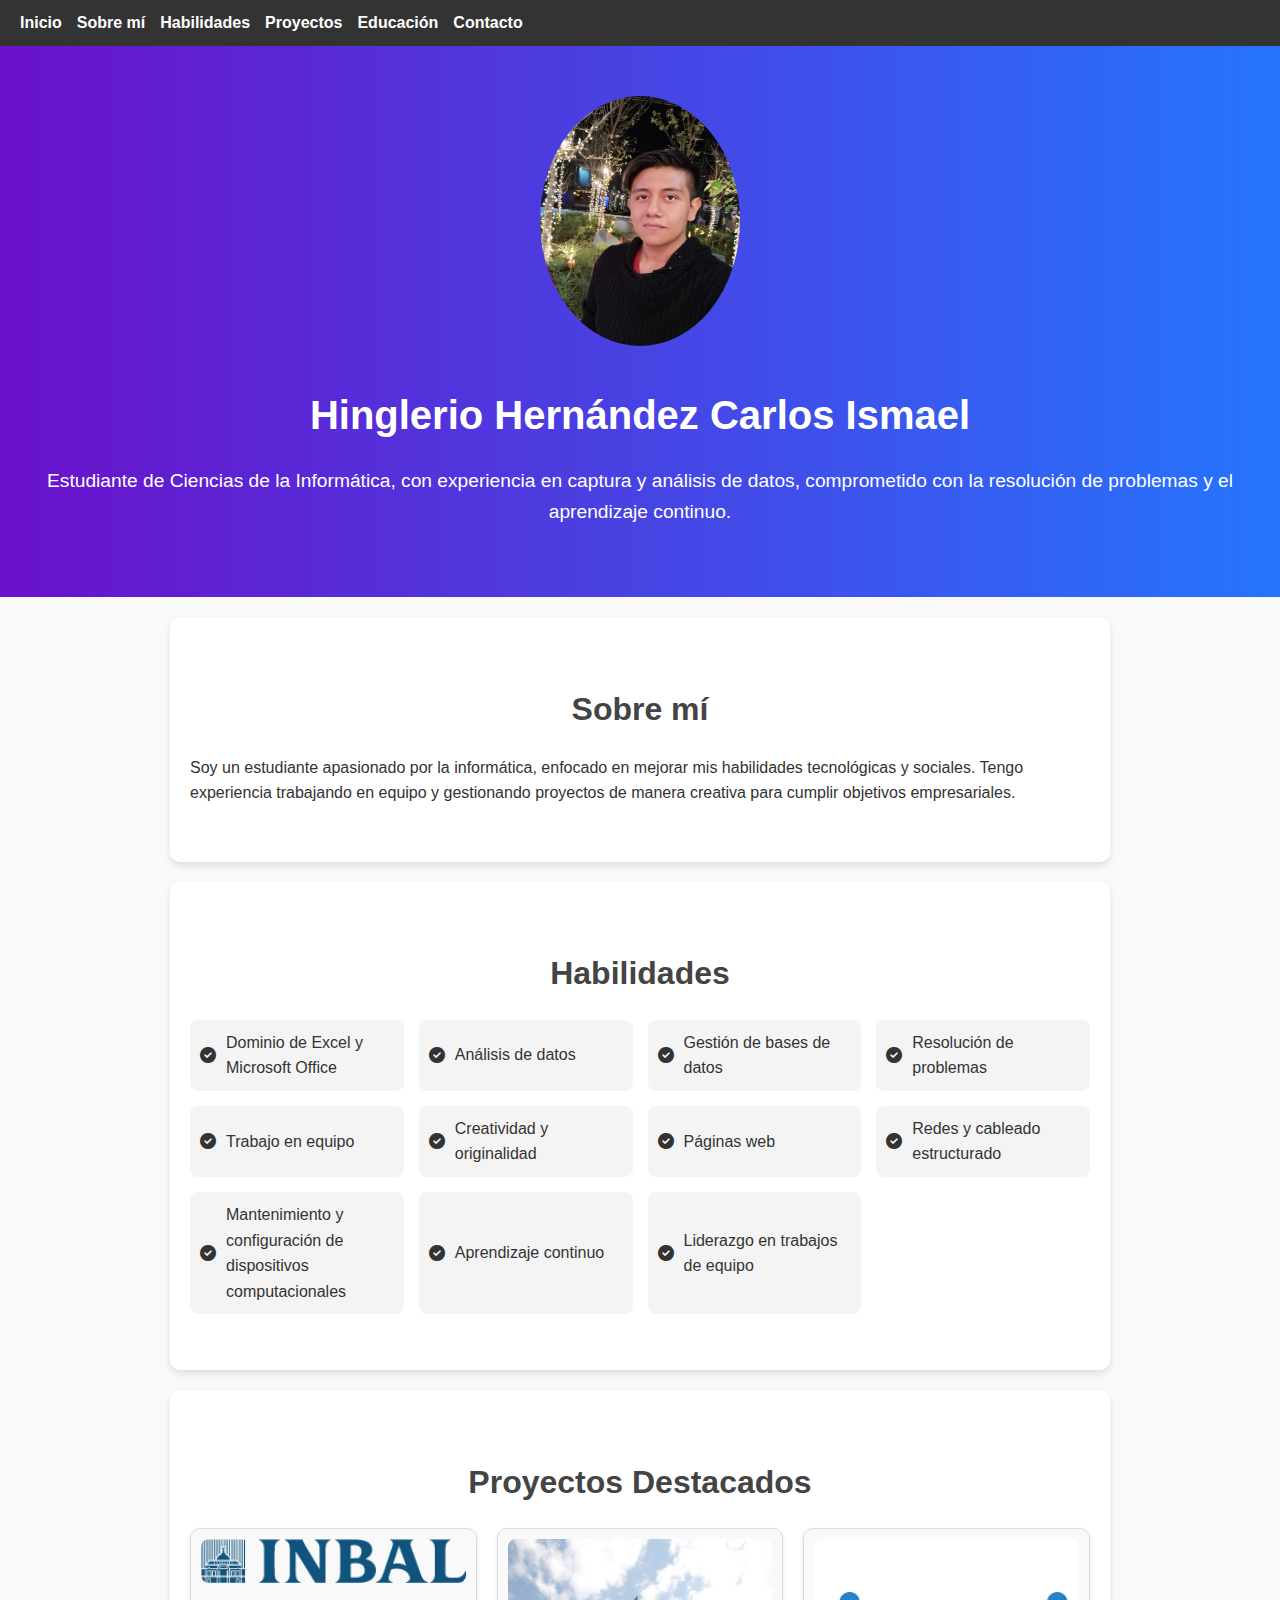
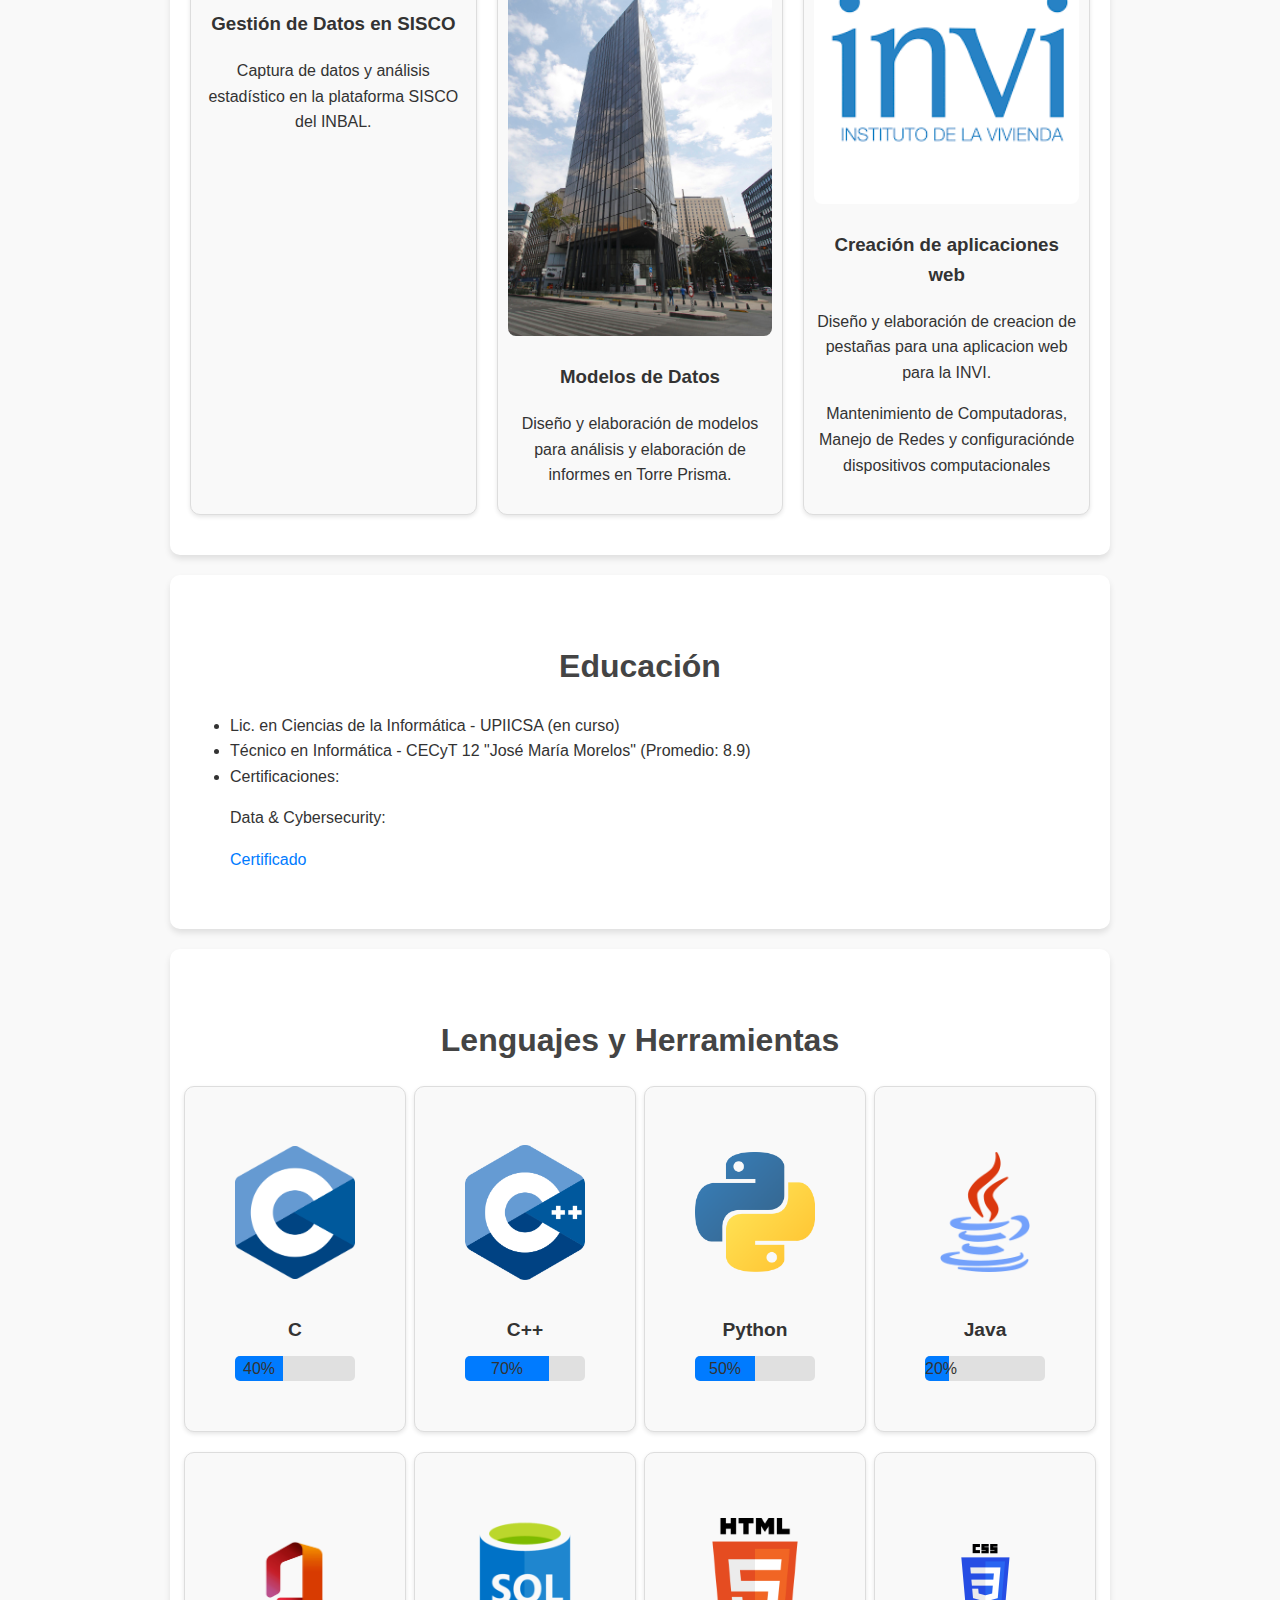
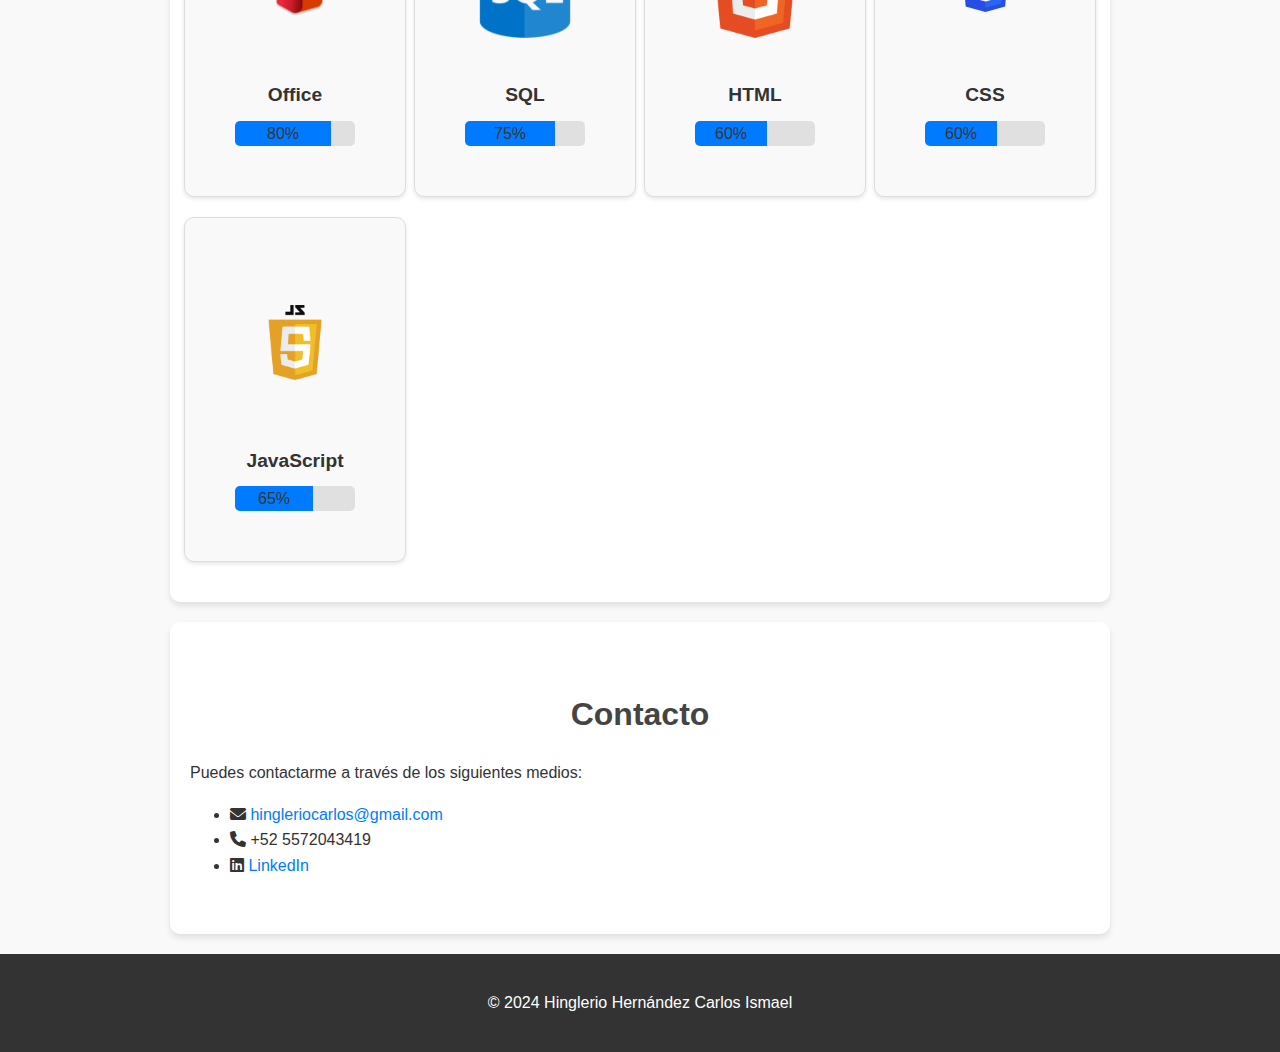
<file: index.html.html>
<!DOCTYPE html>
<html lang="es">
<head>
    <meta charset="UTF-8">
    <meta name="viewport" content="width=device-width, initial-scale=1.0">
    <meta name="description" content="Portafolio profesional de Hinglerio Hernández Carlos Ismael.">
    <title>Portafolio | Hinglerio Carlos</title>
    <link rel="stylesheet" href="styles.css">
    <link href="https://cdnjs.cloudflare.com/ajax/libs/font-awesome/6.0.0-beta3/css/all.min.css" rel="stylesheet">
</head>
<body>
    <!-- Menú de navegación -->
    <nav>
        <ul>
            <li><a href="#inicio">Inicio</a></li>
            <li><a href="#sobre-mi">Sobre mí</a></li>
            <li><a href="#habilidades">Habilidades</a></li>
            <li><a href="#proyectos">Proyectos</a></li>
            <li><a href="#educacion">Educación</a></li>
            <li><a href="#contacto">Contacto</a></li>
        </ul>
    </nav>

    <!-- Sección principal -->
    <header id="inicio">
        <img src="img/img1.jpg" alt="Foto de Hinglerio" class="foto-perfil">
        <h1>Hinglerio Hernández Carlos Ismael</h1>
        <p>Estudiante de Ciencias de la Informática, con experiencia en captura y análisis de datos, comprometido con la resolución de problemas y el aprendizaje continuo.</p>
    </header>

    <!-- Sección sobre mí -->
    <section id="sobre-mi">
        <h2>Sobre mí</h2>
        <p>Soy un estudiante apasionado por la informática, enfocado en mejorar mis habilidades tecnológicas y sociales. Tengo experiencia trabajando en equipo y gestionando proyectos de manera creativa para cumplir objetivos empresariales.</p>
    </section>

     <!-- Sección habilidades -->
    <section id="habilidades">
        <h2>Habilidades</h2>
        <ul>
            <li><i class="fas fa-check-circle"></i> Dominio de Excel y Microsoft Office</li>
            <li><i class="fas fa-check-circle"></i> Análisis de datos</li>
            <li><i class="fas fa-check-circle"></i> Gestión de bases de datos</li>
            <li><i class="fas fa-check-circle"></i> Resolución de problemas</li>
            <li><i class="fas fa-check-circle"></i> Trabajo en equipo</li>
            <li><i class="fas fa-check-circle"></i> Creatividad y originalidad</li>
            <li><i class="fas fa-check-circle"></i> Páginas web</li>
            <li><i class="fas fa-check-circle"></i> Redes y cableado estructurado</li>
            <li><i class="fas fa-check-circle"></i> Mantenimiento y configuración de dispositivos computacionales</li>
            <li><i class="fas fa-check-circle"></i> Aprendizaje continuo</li>
            <li><i class="fas fa-check-circle"></i> Liderazgo en trabajos de equipo</li>
        </ul>
    </section>
    <!-- Sección proyectos -->
    <section id="proyectos">
        <h2>Proyectos Destacados</h2>
        <div class="proyectos-grid">
            <div class="proyecto">
                <img src="img/INBAL.png" alt="Proyecto 1">
                <h3>Gestión de Datos en SISCO</h3>
                <p>Captura de datos y análisis estadístico en la plataforma SISCO del INBAL.</p>
            </div>
            <div class="proyecto">
                <img src="img/prisma.jpg" alt="Proyecto 2">
                <h3>Modelos de Datos</h3>
                <p>Diseño y elaboración de modelos para análisis y elaboración de informes en Torre Prisma.</p>
            </div>
            <div class="proyecto">
                <img src="img/invi.png" alt="Proyecto 3">
                <h3>Creación de aplicaciones web</h3>
                <p>Diseño y elaboración de creacion de pestañas para una aplicacion web para la INVI.</p>
                  <p>Mantenimiento de Computadoras, Manejo de Redes y configuraciónde dispositivos computacionales</p>
            </div>
        </div>
    </section>

    <!-- Sección educación -->
    <section id="educacion">
        <h2>Educación</h2>
        <ul>
            <li>Lic. en Ciencias de la Informática - UPIICSA (en curso)</li>
            <li>Técnico en Informática - CECyT 12 "José María Morelos" (Promedio: 8.9)</li>
            <li>Certificaciones: </li>
            <p>Data & Cybersecurity:</p><a href="https://coursera.org/share/e0ea0fe6f8eab8071b9401a4bf20788d" target="_blank">Certificado</a></p>
        </ul>
    </section>

    <!-- Sección lenguajes y herramientas -->
    <section id="lenguajes-herramientas">
        <h2>Lenguajes y Herramientas</h2>
        <div class="habilidades-grid">
            <!-- Ejemplo: Lenguaje C -->
            <div class="habilidad">
                <img src="logos/c.png" alt="Logo de C">
                <h3>C</h3>
                <div class="barra-progreso">
                    <div class="relleno" style="width: 40%;">40%</div>
                </div>
            </div>
            <!-- Lenguaje C++ -->
            <div class="habilidad">
                <img src="logos/c++.png" alt="Logo de C++">
                <h3>C++</h3>
                <div class="barra-progreso">
                    <div class="relleno" style="width: 70%;">70%</div>
                </div>
            </div>
            <!-- Python -->
            <div class="habilidad">
                <img src="logos/python.png" alt="Logo de Python">
                <h3>Python</h3>
                <div class="barra-progreso">
                    <div class="relleno" style="width: 50%;">50%</div>
                </div>
            </div>
            <!-- Java -->
            <div class="habilidad">
                <img src="logos/java.jpg" alt="Logo de Java">
                <h3>Java</h3>
                <div class="barra-progreso">
                    <div class="relleno" style="width: 20%;">20%</div>
                </div>
            </div>
            <!-- Office -->
            <div class="habilidad">
                <img src="logos/office.png" alt="Logo de Office">
                <h3>Office</h3>
                <div class="barra-progreso">
                    <div class="relleno" style="width: 80%;">80%</div>
                </div>
            </div>
            <!-- SQL -->
            <div class="habilidad">
                <img src="logos/sql.png" alt="Logo de SQL">
                <h3>SQL</h3>
                <div class="barra-progreso">
                    <div class="relleno" style="width: 75%;">75%</div>
                </div>
            </div>
            <!-- HTML -->
            <div class="habilidad">
                <img src="logos/html.png" alt="Logo de HTML">
                <h3>HTML</h3>
                <div class="barra-progreso">
                    <div class="relleno" style="width: 60%;">60%</div>
                </div>
            </div>
            <!-- CSS -->
            <div class="habilidad">
                <img src="logos/css.png" alt="Logo de CSS">
                <h3>CSS</h3>
                <div class="barra-progreso">
                    <div class="relleno" style="width: 60%;">60%</div>
                </div>
            </div>
            <!-- JavaScript -->
            <div class="habilidad">
                <img src="logos/javascript.jpg" alt="Logo de JavaScript">
                <h3>JavaScript</h3>
                <div class="barra-progreso">
                    <div class="relleno" style="width: 65%;">65%</div>
                </div>
            </div>
        </div>
    </section>

    <!-- Sección contacto -->
    <section id="contacto">
        <h2>Contacto</h2>
        <p>Puedes contactarme a través de los siguientes medios:</p>
        <ul>
            <li><i class="fas fa-envelope"></i> <a href="mailto:hingleriocarlos@gmail.com">hingleriocarlos@gmail.com</a></li>
            <li><i class="fas fa-phone"></i> +52 5572043419</li>
            <li><i class="fab fa-linkedin"></i> <a href="https://www.linkedin.com/in/hinglerio-carlos" target="_blank">LinkedIn</a></li>
        </ul>
    </section>

    <!-- Pie de página -->
    <footer>
        <p>© 2024 Hinglerio Hernández Carlos Ismael</p>
    </footer>

    <script src="script.js"></script>
</body>
</html>
</file>
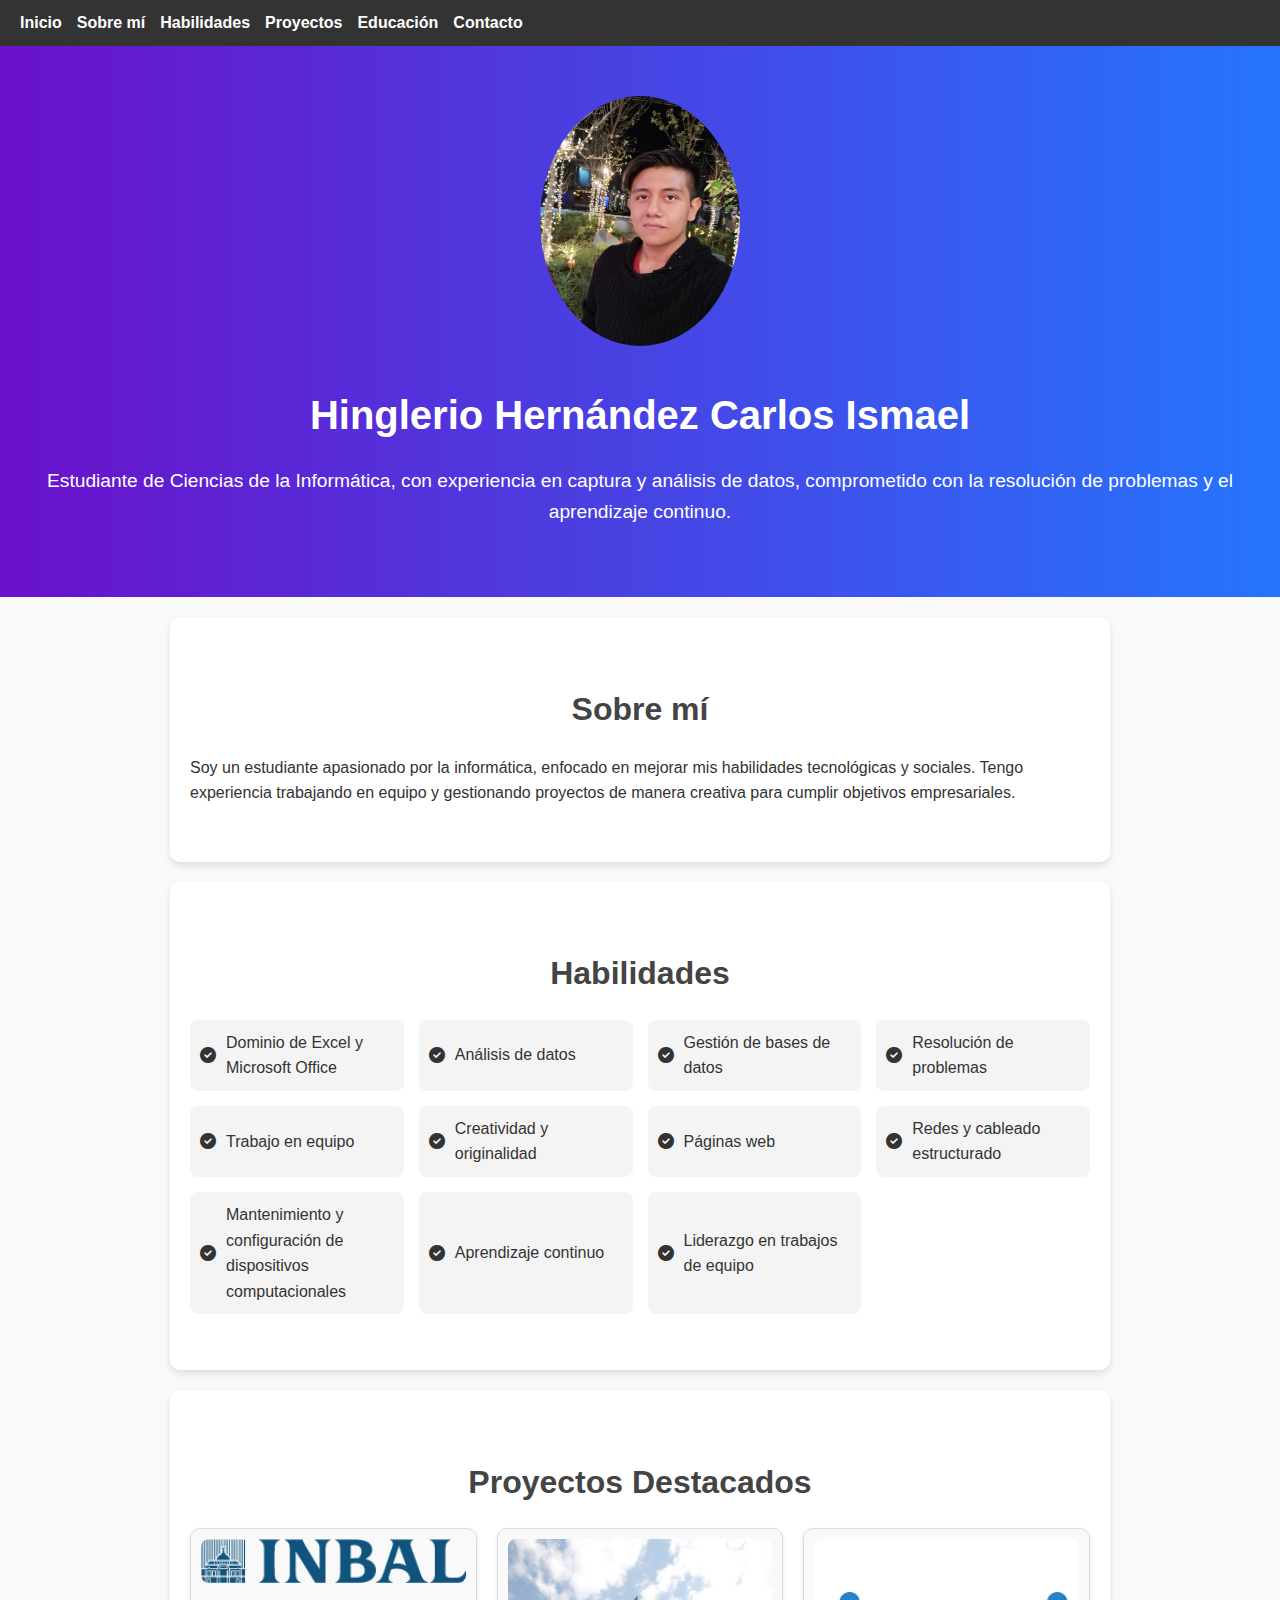
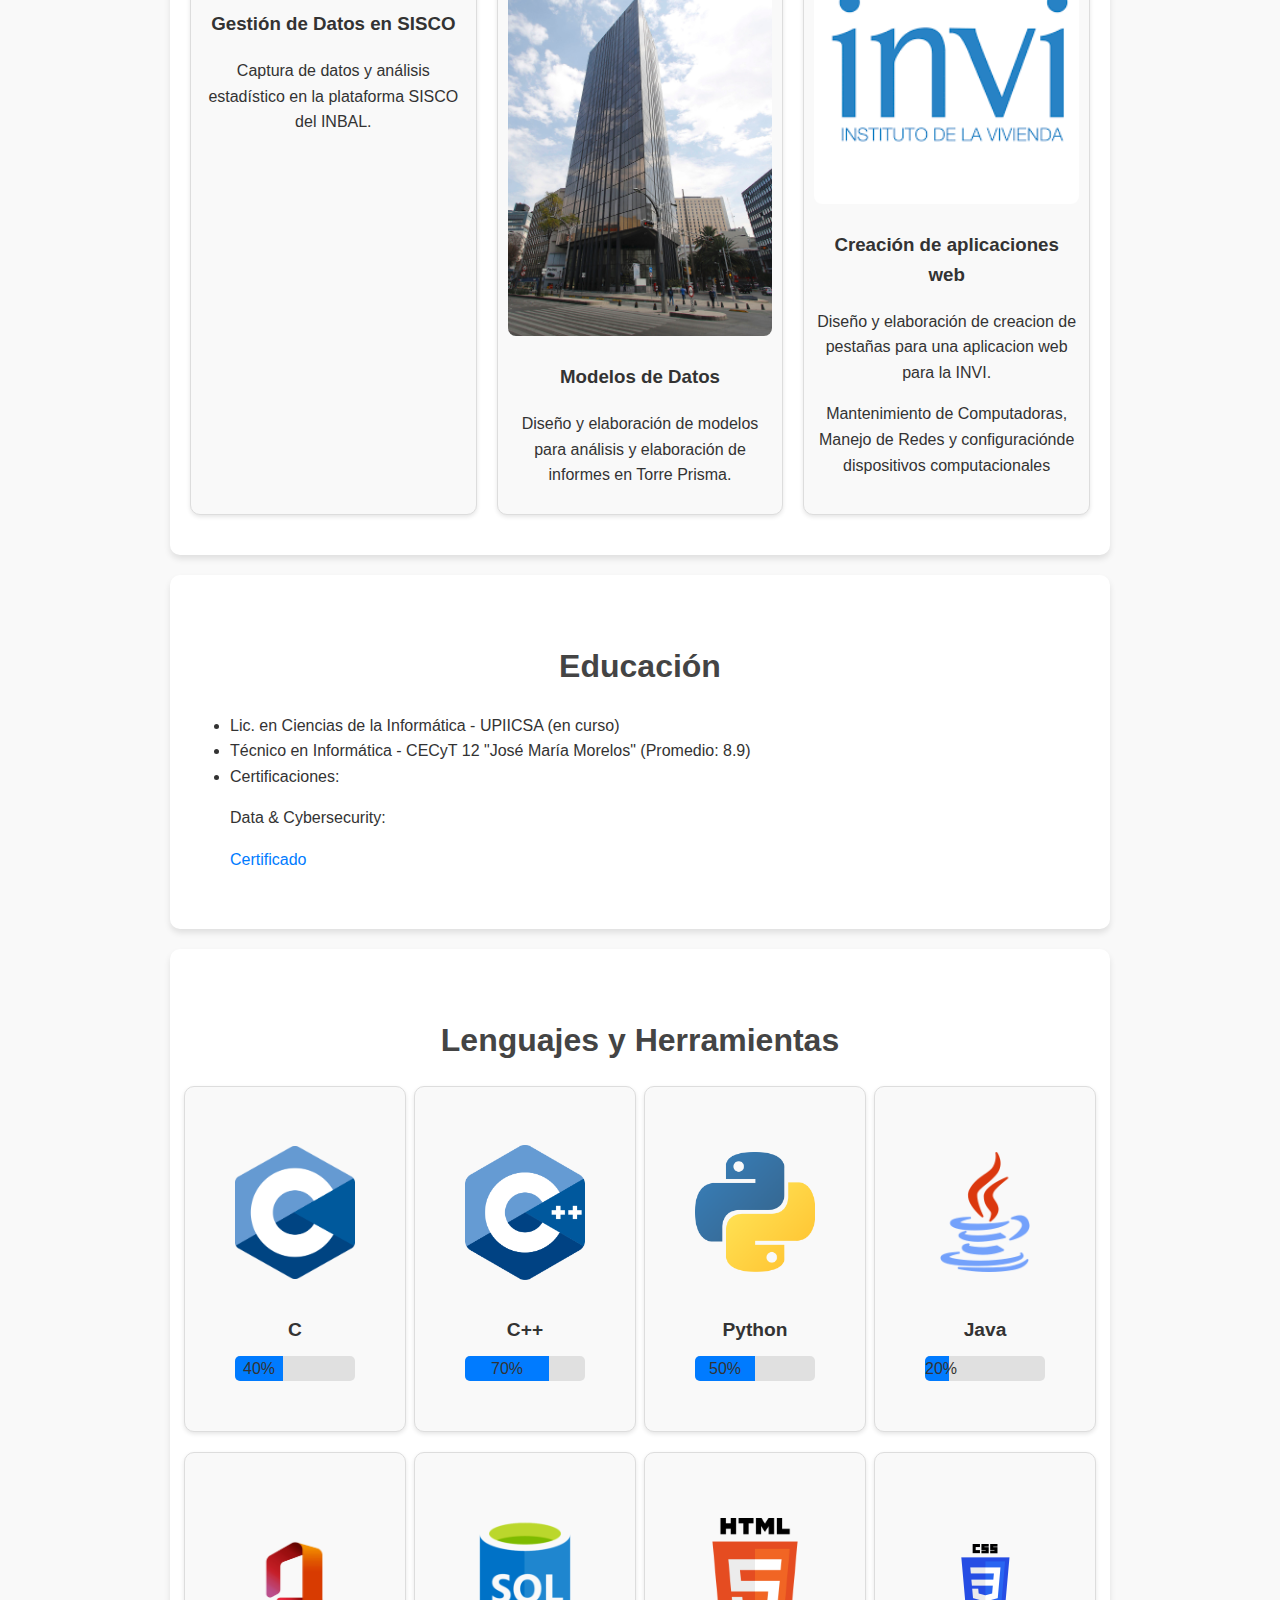
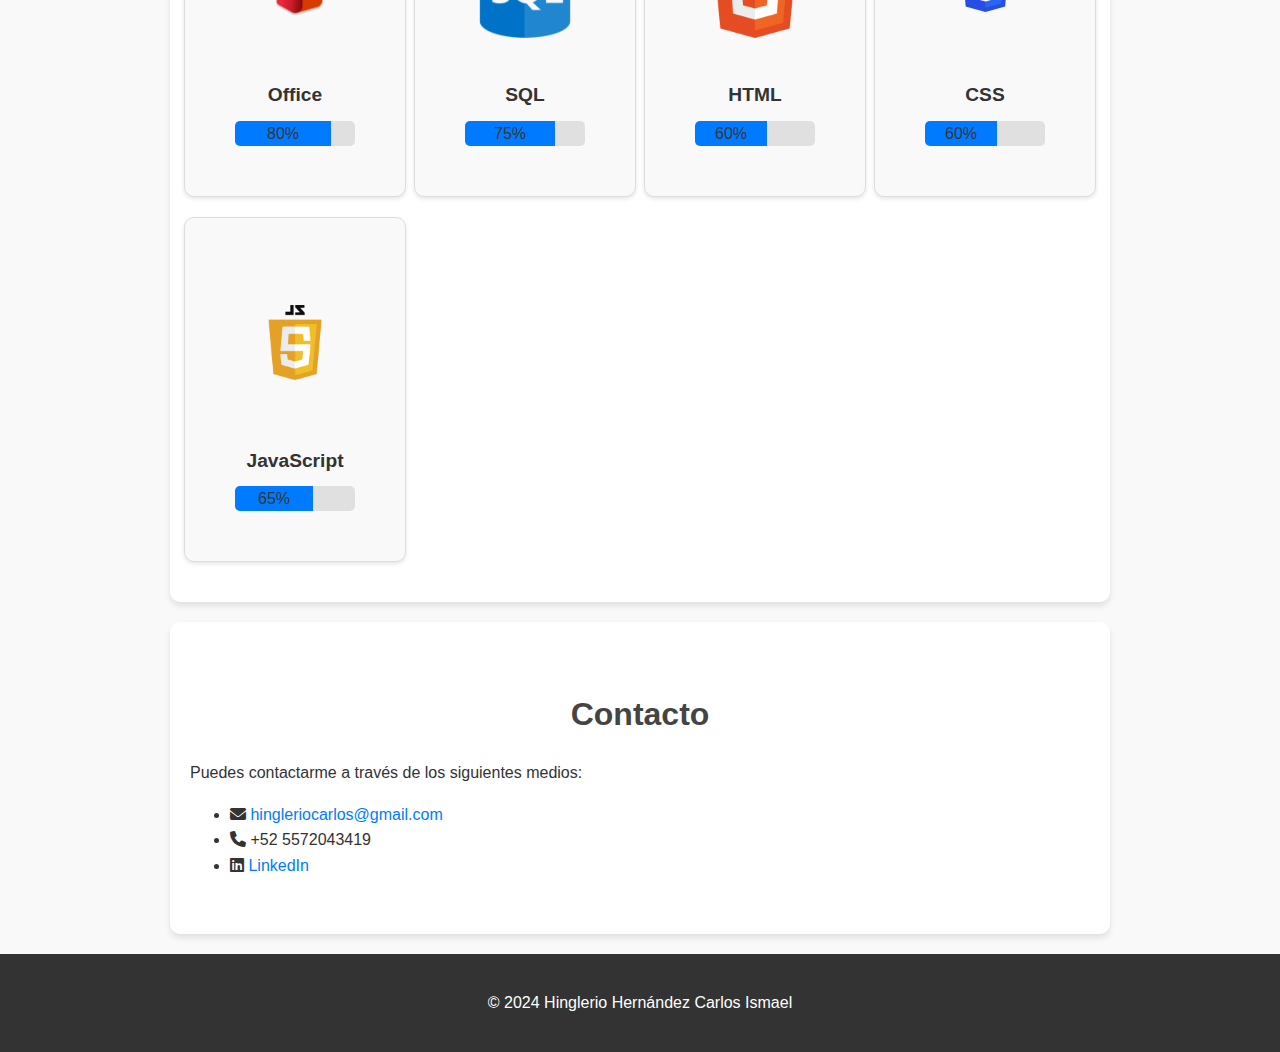
<file: Portafolio.html>
<!DOCTYPE html>
<html lang="es">
<head>
    <meta charset="UTF-8">
    <meta name="viewport" content="width=device-width, initial-scale=1.0">
    <meta name="description" content="Portafolio profesional de Hinglerio Hernández Carlos Ismael.">
    <title>Portafolio | Hinglerio Carlos</title>
    <link rel="stylesheet" href="styles.css">
    <link href="https://cdnjs.cloudflare.com/ajax/libs/font-awesome/6.0.0-beta3/css/all.min.css" rel="stylesheet">
</head>
<body>
    <!-- Menú de navegación -->
    <nav>
        <ul>
            <li><a href="#inicio">Inicio</a></li>
            <li><a href="#sobre-mi">Sobre mí</a></li>
            <li><a href="#habilidades">Habilidades</a></li>
            <li><a href="#proyectos">Proyectos</a></li>
            <li><a href="#educacion">Educación</a></li>
            <li><a href="#contacto">Contacto</a></li>
        </ul>
    </nav>

    <!-- Sección principal -->
    <header id="inicio">
        <img src="img/img1.jpg" alt="Foto de Hinglerio" class="foto-perfil">
        <h1>Hinglerio Hernández Carlos Ismael</h1>
        <p>Estudiante de Ciencias de la Informática, con experiencia en captura y análisis de datos, comprometido con la resolución de problemas y el aprendizaje continuo.</p>
    </header>

    <!-- Sección sobre mí -->
    <section id="sobre-mi">
        <h2>Sobre mí</h2>
        <p>Soy un estudiante apasionado por la informática, enfocado en mejorar mis habilidades tecnológicas y sociales. Tengo experiencia trabajando en equipo y gestionando proyectos de manera creativa para cumplir objetivos empresariales.</p>
    </section>

    <!-- Sección habilidades -->
    <section id="habilidades">
        <h2>Habilidades</h2>
        <ul>
            <li><i class="fas fa-check-circle"></i> Dominio de Excel y Microsoft Office</li>
            <li><i class="fas fa-check-circle"></i> Análisis de datos</li>
            <li><i class="fas fa-check-circle"></i> Gestión de bases de datos</li>
            <li><i class="fas fa-check-circle"></i> Resolución de problemas</li>
            <li><i class="fas fa-check-circle"></i> Trabajo en equipo</li>
            <li><i class="fas fa-check-circle"></i> Creatividad y originalidad</li>
            <li><i class="fas fa-check-circle"></i> Páginas web</li>
            <li><i class="fas fa-check-circle"></i> Redes y cableado estructurado</li>
            <li><i class="fas fa-check-circle"></i> Mantenimiento y configuración de dispositivos computacionales</li>
            <li><i class="fas fa-check-circle"></i> Aprendizaje continuo</li>
            <li><i class="fas fa-check-circle"></i> Liderazgo en trabajos de equipo</li>
        </ul>
    </section>

    <!-- Sección proyectos -->
    <section id="proyectos">
        <h2>Proyectos Destacados</h2>
        <div class="proyectos-grid">
            <div class="proyecto">
                <img src="img/INBAL.png" alt="Proyecto 1">
                <h3>Gestión de Datos en SISCO</h3>
                <p>Captura de datos y análisis estadístico en la plataforma SISCO del INBAL.</p>
            </div>
            <div class="proyecto">
                <img src="img/prisma.jpg" alt="Proyecto 2">
                <h3>Modelos de Datos</h3>
                <p>Diseño y elaboración de modelos para análisis y elaboración de informes en Torre Prisma.</p>
            </div>
            <div class="proyecto">
                <img src="img/invi.png" alt="Proyecto 3">
                <h3>Creación de aplicaciones web</h3>
                <p>Diseño y elaboración de creacion de pestañas para una aplicacion web para la INVI.</p>
                <p>Mantenimiento de Computadoras, Manejo de Redes y configuraciónde dispositivos computacionales</p>
            </div>
        </div>
    </section>

    <!-- Sección educación -->
    <section id="educacion">
        <h2>Educación</h2>
        <ul>
            <li>Lic. en Ciencias de la Informática - UPIICSA (en curso)</li>
            <li>Técnico en Informática - CECyT 12 "José María Morelos" (Promedio: 8.9)</li>
            <li>Certificaciones: </li>
            <p>Data & Cybersecurity:</p><a href="https://coursera.org/share/e0ea0fe6f8eab8071b9401a4bf20788d" target="_blank">Certificado</a></p>
        </ul>
    </section>

    <!-- Sección lenguajes y herramientas -->
    <section id="lenguajes-herramientas">
        <h2>Lenguajes y Herramientas</h2>
        <div class="habilidades-grid">
            <!-- Ejemplo: Lenguaje C -->
            <div class="habilidad">
                <img src="logos/c.png" alt="Logo de C">
                <h3>C</h3>
                <div class="barra-progreso">
                    <div class="relleno" style="width: 40%;">40%</div>
                </div>
            </div>
            <!-- Lenguaje C++ -->
            <div class="habilidad">
                <img src="logos/c++.png" alt="Logo de C++">
                <h3>C++</h3>
                <div class="barra-progreso">
                    <div class="relleno" style="width: 70%;">70%</div>
                </div>
            </div>
            <!-- Python -->
            <div class="habilidad">
                <img src="logos/python.png" alt="Logo de Python">
                <h3>Python</h3>
                <div class="barra-progreso">
                    <div class="relleno" style="width: 50%;">50%</div>
                </div>
            </div>
            <!-- Java -->
            <div class="habilidad">
                <img src="logos/java.jpg" alt="Logo de Java">
                <h3>Java</h3>
                <div class="barra-progreso">
                    <div class="relleno" style="width: 20%;">20%</div>
                </div>
            </div>
            <!-- Office -->
            <div class="habilidad">
                <img src="logos/office.png" alt="Logo de Office">
                <h3>Office</h3>
                <div class="barra-progreso">
                    <div class="relleno" style="width: 80%;">80%</div>
                </div>
            </div>
            <!-- SQL -->
            <div class="habilidad">
                <img src="logos/sql.png" alt="Logo de SQL">
                <h3>SQL</h3>
                <div class="barra-progreso">
                    <div class="relleno" style="width: 75%;">75%</div>
                </div>
            </div>
            <!-- HTML -->
            <div class="habilidad">
                <img src="logos/html.png" alt="Logo de HTML">
                <h3>HTML</h3>
                <div class="barra-progreso">
                    <div class="relleno" style="width: 60%;">60%</div>
                </div>
            </div>
            <!-- CSS -->
            <div class="habilidad">
                <img src="logos/css.png" alt="Logo de CSS">
                <h3>CSS</h3>
                <div class="barra-progreso">
                    <div class="relleno" style="width: 60%;">60%</div>
                </div>
            </div>
            <!-- JavaScript -->
            <div class="habilidad">
                <img src="logos/javascript.jpg" alt="Logo de JavaScript">
                <h3>JavaScript</h3>
                <div class="barra-progreso">
                    <div class="relleno" style="width: 65%;">65%</div>
                </div>
            </div>
        </div>
    </section>

    <!-- Sección contacto -->
    <section id="contacto">
        <h2>Contacto</h2>
        <p>Puedes contactarme a través de los siguientes medios:</p>
        <ul>
            <li><i class="fas fa-envelope"></i> <a href="mailto:hingleriocarlos@gmail.com">hingleriocarlos@gmail.com</a></li>
            <li><i class="fas fa-phone"></i> +52 5572043419</li>
            <li><i class="fab fa-linkedin"></i> <a href="https://www.linkedin.com/in/hinglerio-carlos" target="_blank">LinkedIn</a></li>
        </ul>
    </section>

    <!-- Pie de página -->
    <footer>
        <p>© 2024 Hinglerio Hernández Carlos Ismael</p>
    </footer>

    <script src="script.js"></script>
</body>
</html>
</file>
<file: styles.css>
/* Estilos generales */
body {
    font-family: Arial, sans-serif;
    margin: 0;
    padding: 0;
    line-height: 1.6;
    background-color: #f9f9f9;
    color: #333;
}

a {
    text-decoration: none;
    color: #007BFF;
}

a:hover {
    text-decoration: underline;
}

/* Navegación */
nav {
    background-color: #333;
    color: white;
    padding: 15px 20px;
    position: sticky;
    top: 0;
    z-index: 1000;
}

nav ul {
    list-style: none;
    margin: 0;
    padding: 0;
    display: flex;
    justify-content: space-around;
}

nav ul li a {
    color: white;
    font-weight: bold;
    transition: color 0.3s ease;
}

nav ul li a:hover {
    color: #FFD700;
}

/* Encabezado */
header {
    text-align: center;
    padding: 50px 20px;
    background: linear-gradient(to right, #6a11cb, #2575fc);
    color: white;
}

header .foto-perfil {
    width: 200px;
    height: 250px;
    border-radius: 50%;
    margin-bottom: 20px;
}

header h1 {
    margin: 10px 0;
    font-size: 2.5em;
}

header p {
    font-size: 1.2em;
}

/* Secciones generales */
section {
    padding: 40px 20px;
    margin: 20px auto;
    max-width: 900px;
    background-color: white;
    border-radius: 10px;
    box-shadow: 0 4px 6px rgba(0, 0, 0, 0.1);
}

section h2 {
    text-align: center;
    margin-bottom: 20px;
    font-size: 2em;
    color: #444;
}

/* Sección habilidades */
#habilidades ul {
    list-style: none;
    display: grid;
    grid-template-columns: repeat(auto-fit, minmax(200px, 1fr));
    gap: 15px;
    padding: 0;
}

#habilidades li {
    padding: 10px;
    background: #f4f4f4;
    border-radius: 8px;
    display: flex;
    align-items: center;
    gap: 10px;
}

/* Sección proyectos */
.proyectos-grid {
    display: grid;
    grid-template-columns: repeat(auto-fit, minmax(150px, 1fr));
    gap: 20px;
}

.proyecto {
    text-align: center;
    padding: 10px;
    background: #f9f9f9;
    border: 1px solid #ddd;
    border-radius: 10px;
    box-shadow: 0 2px 4px rgba(0, 0, 0, 0.1);
    transition: transform 0.3s ease, box-shadow 0.3s ease;
}

.proyecto:hover {
    transform: scale(1.05);
    box-shadow: 0 4px 8px rgba(0, 0, 0, 0.2);
}

.proyecto img {
    width: 100%;
    border-radius: 8px;
}
/* Estilos generales de la sección */
#lenguajes-herramientas {
    padding: 40px 20px;
    margin: 20px auto;
    max-width: 900px;
    background-color: white;
    border-radius: 10px;
    box-shadow: 0 4px 6px rgba(0, 0, 0, 0.1);
}

#lenguajes-herramientas h2 {
    text-align: center;
    margin-bottom: 20px;
    font-size: 2em;
    color: #444;
}

/* Estilo de la cuadrícula */
.habilidades-grid {
    display: grid;
    grid-template-columns: repeat(auto-fit, minmax(200px, 1fr));
    gap: 20px;
    align-items: center;
    justify-items: center;
}

/* Estilo de cada habilidad */
.habilidad {
    text-align: center;
    padding: 50px;
    background: #f9f9f9;
    border: 1px solid #ddd;
    border-radius: 10px;
    box-shadow: 0 2px 4px rgba(0, 0, 0, 0.1);
    transition: transform 0.3s ease, box-shadow 0.3s ease;
}

.habilidad:hover {
    transform: scale(1.05);
    box-shadow: 0 4px 8px rgba(0, 0, 0, 0.2);
}

/* Imagen de los logos */
.habilidad img {
    width: 120px;
    height: 150px;
    margin-bottom: 10px;
    object-fit: contain;
}

/* Títulos de cada habilidad */
.habilidad h3 {
    margin: 10px 0;
    font-size: 1.2em;
    color: #333;
}

/* Estilos de las barras de progreso */
.barra-progreso {
    width: 100%;
    height: 25px;
    background-color: #e0e0e0;
    border-radius: 5px;
    overflow: hidden;
    margin-top: 10px;
}

.barra-progreso .relleno {
    height: 100%;
    background-color: #007BFF;
    transition: width 0.5s ease-in-out;
}


/* Sección contacto */
form {
    display: grid;
    gap: 15px;
}

form input, form textarea, form button {
    width: 100%;
    padding: 10px;
    font-size: 1em;
    border: 1px solid #ccc;
    border-radius: 5px;
}

form button {
    background: #007BFF;
    color: white;
    cursor: pointer;
    border: none;
}

form button:hover {
    background: #0056b3;
}

/* Pie de página */
footer {
    text-align: center;
    padding: 20px;
    background-color: #333;
    color: white;
}

footer a {
    color: #FFD700;
}

footer a:hover {
    color: white;
}

/* Estilo del menú */
nav {
    background-color: #333;
    color: white;
    padding: 10px 20px;
    position: sticky;
    top: 0;
    z-index: 1000;
    display: flex;
    align-items: center;
    justify-content: space-between;
}

nav ul {
    list-style: none;
    margin: 0;
    padding: 0;
    display: flex;
    gap: 15px;
}

nav ul li a {
    color: white;
    font-weight: bold;
    transition: color 0.3s ease;
}

nav ul li a:hover {
    color: #FFD700;
}

/* Botón de menú para móviles */
.menu-toggle {
    display: none;
    background: none;
    border: none;
    font-size: 1.5rem;
    color: white;
    cursor: pointer;
}

/* Ocultar el menú en pantallas pequeñas */
.menu {
    display: flex;
}

/* Media Query: Estilos para pantallas pequeñas */
@media (max-width: 768px) {
    .menu {
        display: none;
        flex-direction: column;
        gap: 10px;
        background-color: #333;
        position: absolute;
        top: 60px;
        right: 20px;
        padding: 10px;
        border-radius: 8px;
    }

    .menu-toggle {
        display: block;
    }

    .menu.menu-open {
        display: flex;
    }
}
.btn-arriba {
    position: fixed;
    bottom: 20px;
    right: 20px;
    background-color: #007BFF;
    color: white;
    border: none;
    border-radius: 50%;
    padding: 10px 15px;
    cursor: pointer;
    display: none;
    box-shadow: 0 4px 8px rgba(0, 0, 0, 0.2);
}

.btn-arriba:hover {
    background-color: #0056b3;
}
</file>
